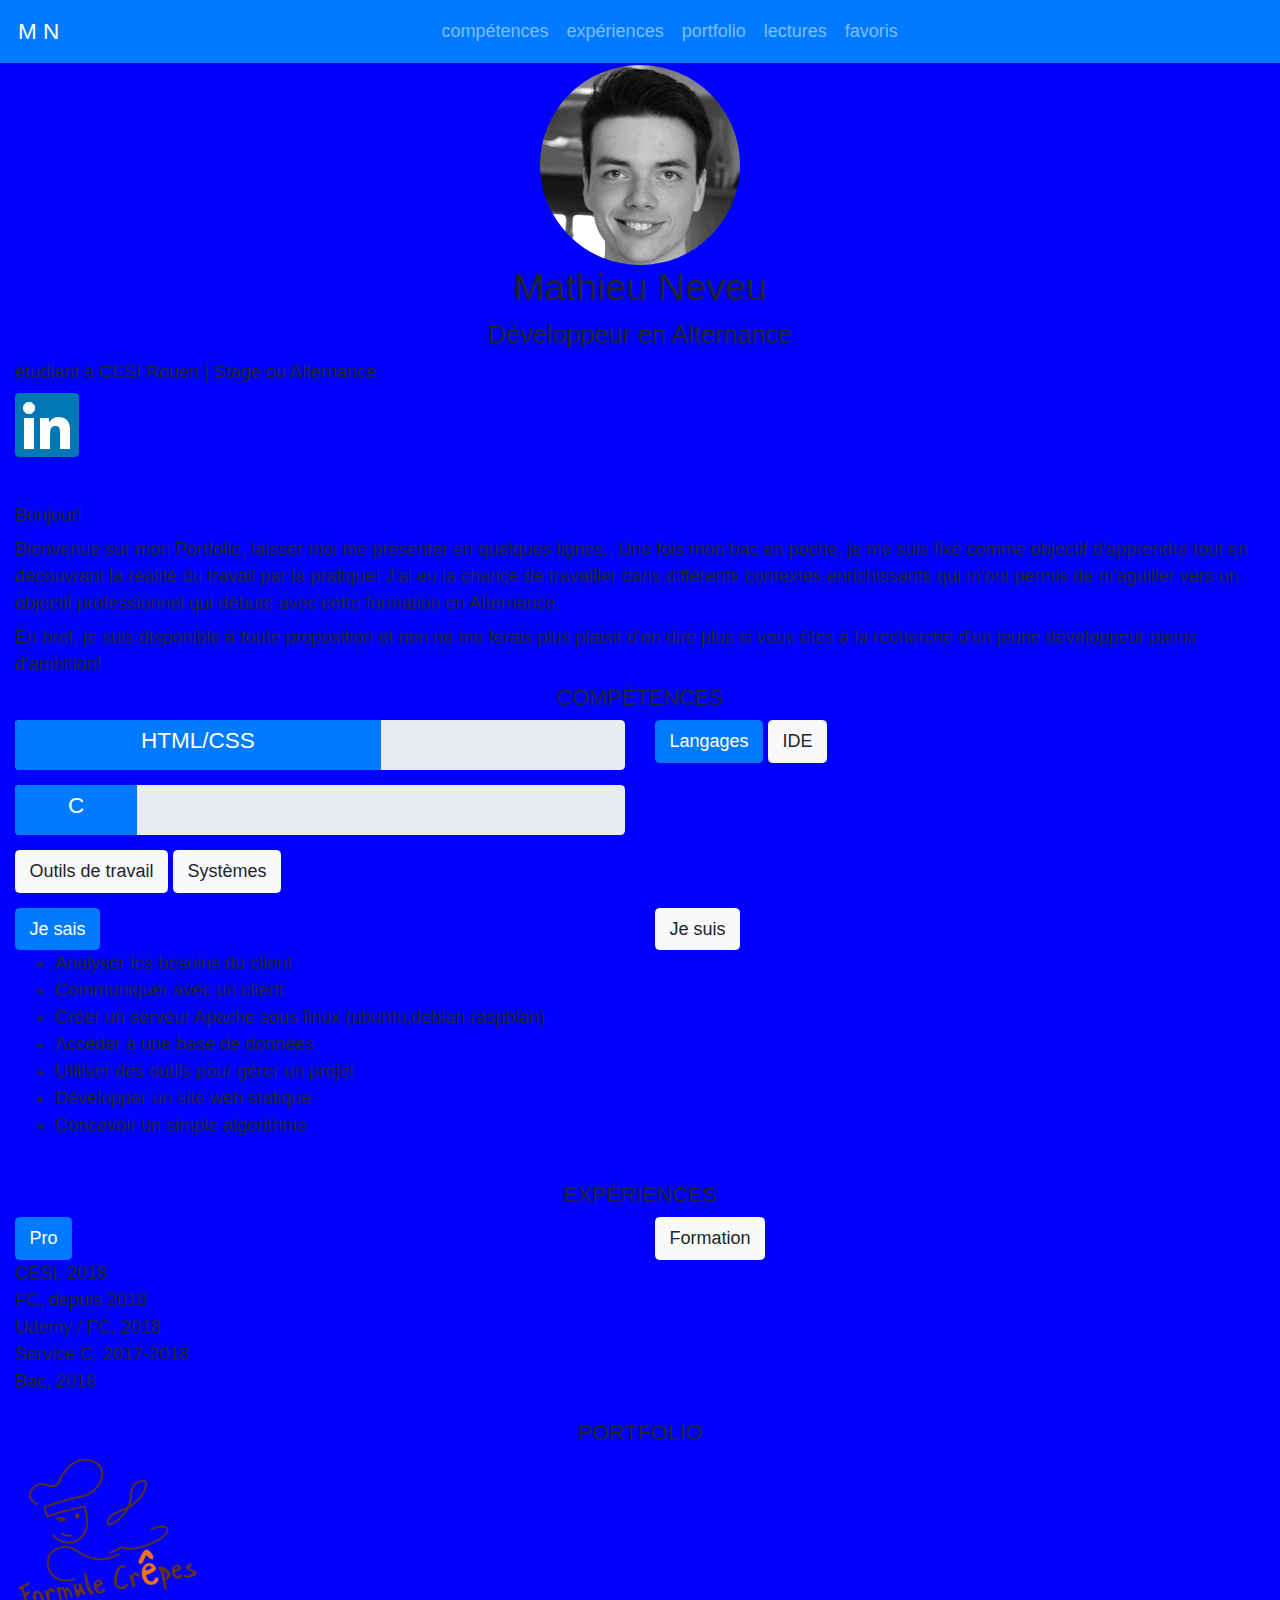
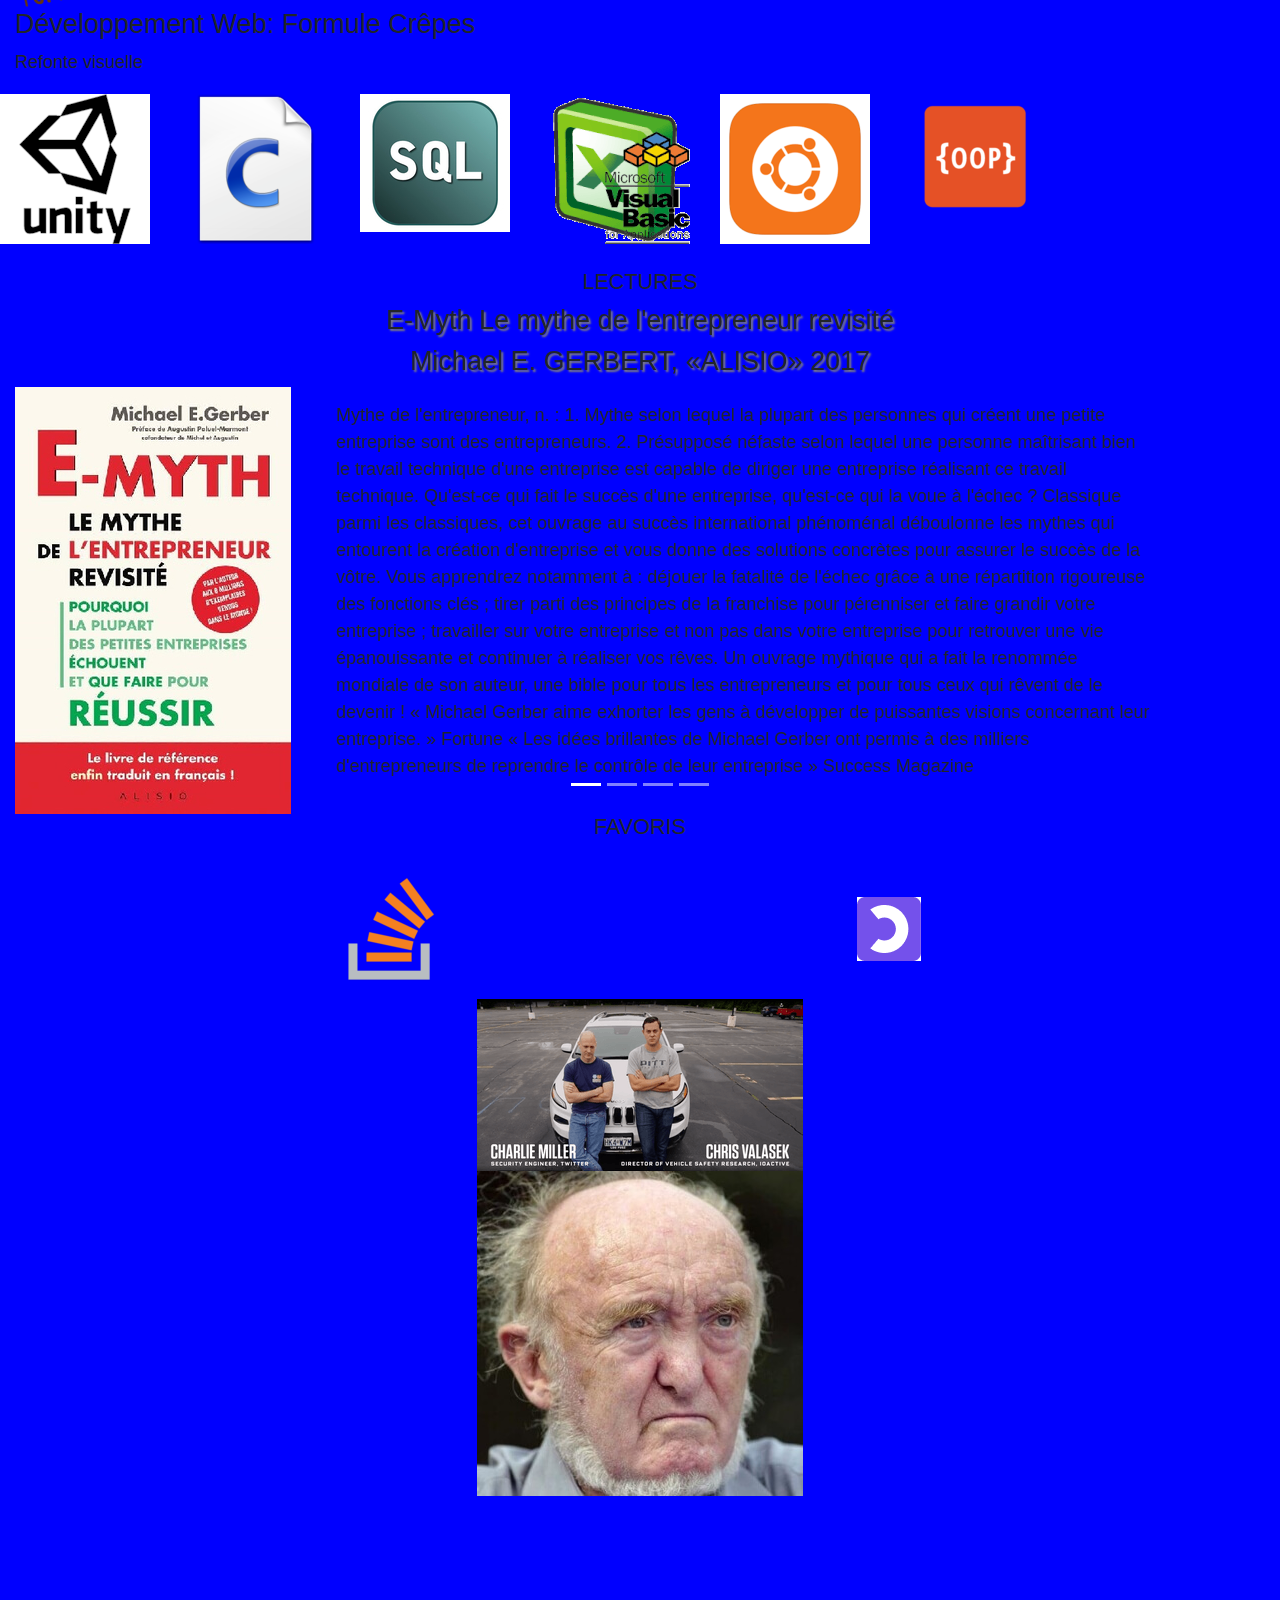
<file: index.html>
<!DOCTYPE HTML>
<html lang="fr">
	<head>
	<meta charset="utf-8">
	<meta name="viewport" content="width=device-width, initial-scale=1, shrink-to-fit=no">

		<link rel="stylesheet" href="bootstrap4/bootstrap-grid.css">
		<link rel="stylesheet" href="bootstrap4/bootstrap-grid.min.css">
		<link rel="stylesheet" href="bootstrap4/bootstrap-reboot.css">
		<link rel="stylesheet" href="bootstrap4/bootstrap-reboot.min.css">
		<link rel="stylesheet" href="bootstrap4/bootstrap.css">
		<link rel="stylesheet" href="bootstrap4/bootstrap.min.css">  
<!--fontawesom-->
		<link rel="stylesheet" href="https://use.fontawesome.com/releases/v5.1.1/css/all.css" integrity="sha384-O8whS3fhG2OnA5Kas0Y9l3cfpmYjapjI0E4theH4iuMD+pLhbf6JI0jIMfYcK3yZ" crossorigin="anonymous">
<!--		css-->
		<link rel="stylesheet" href="main.css">
		<link rel="stylesheet" href="grid-favs.css">
<!--		media Q-->
<!--		<576px	-->
		<link rel="stylesheet" media="screen and (max-width: 576px)" href="/mediaQ/extra_small.css"> 
<!--		≥576px	-->
		<link rel="stylesheet" media="all and (min-width: 576px) and (max-width:768px)" href="/mediaQ/small.css"> 
<!--		≥768px	 -->
		<link rel="stylesheet" media="all and (min-width: 768px) and (max-width:992px)" href="/mediaQ/medium.css">
<!--		≥992px	-->
		<link rel="stylesheet" media="all and (min-width:992px) and (max-width:1200px)" href="/mediaQ/Large.css">
<!--		≥1200px-->
		<link rel="stylesheet" media="screen and (min-width:1200px)" href="/mediaQ/extra_large.css">
	</head>
	<body>
		<header>		
			<nav class="navbar navbar-expand-lg navbar-dark bg-primary fixed-top justify-content-center">
  				<a class="navbar-brand" href="#me">M N</a>
  				<button class="navbar-toggler" type="button" data-toggle="collapse" data-target="#navbarNavAltMarkup" aria-controls="navbarNavAltMarkup" aria-expanded="false" aria-label="Toggle navigation">
    				<span class="navbar-toggler-icon"></span>
  				</button>
				<div class="collapse navbar-collapse justify-content-center" id="navbarNavAltMarkup">
					<div class="navbar-nav">
						<a class="nav-item nav-link" href="#skills">compétences</a>
						<a class="nav-item nav-link" href="#xp">expériences</a>
						<a class="nav-item nav-link" href="#portfolio">portfolio</a>
						<a class="nav-item nav-link" href="#read">lectures</a>
						<a class="nav-item nav-link" href="#favs">favoris</a>
					</div>
				</div>
			</nav>
		</header>
		<div id="me" class="section">
			<div class="container-fluid">
			  <div class="row">
				<div class="col-sm-12 img">
				  <img src="media/images/pp2019little.jpg" class="rounded-circle">
				</div>
				<div class="col-sm">
					<h1>Mathieu Neveu</h1>
					<h2>Développeur en Alternance</h2>
					<p class="d-none d-md-block">étudiant à CESI Rouen | Stage ou Alternance</p>
					<div class="row">	
						<div class="col d-md-none">
							<p>étudiant à CESI Rouen</p>
							<p>Stage ou Alternance</p>
						</div>
						<div class="col-3">
							<a href="https://www.linkedin.com/in/mathieu-neveu/">
								<img src="media/images/07_icones/linkedin.ico">
							</a>
						</div>
					</div>
					<div class="justify-content-center">
						<a href="docs/certificat_mathieu-neveu_apprenez-a-creer-votre-site-web-avec-html5-et-css3.pdf" target="_blank"> 
							<i class="fas fa-award justify-content-center"></i>  
						</a>
						<a href="docs/certificat_mathieu-neveu_le-machine-learning-est-il-l-avenir-de-l-homme.pdf" target="_blank"> 
							<i class="fas fa-award justify-content-center"></i>  
						</a>
					</div>
				</div>
			  </div>
			  <div class="row">
			  	<div class="col-12">
			  		<p>Bonjour! </p> <p>Bienvenue sur mon Portfolio, laisser moi me présenter en quelques lignes.. Une fois mon bac en poche, je me suis fixé comme objectif d'apprendre tout en découvrant la réalité du travail par la pratique! J'ai eu la chance de travailler dans différents contextes enrichissants qui m'ont permis de m'aguiller vers un objectif professionnel qui débute avec cette formation en Alternance.</p> <p>En bref, je suis disponible à toute proposition et rien ne me ferais plus plaisir d'en dire plus si vous êtes à la recherche d'un jeune développeur pleins d'ambition!</p>
			  	</div>
			  </div>
			</div>
		</div>
		<div id="skills" class="section">
			<h3>compétences</h3>
			<div class="container-fluid">
				<div class="row">
					<div class="col-12 col-sm-6 .col-md-8 .col-lg-8 .col-xl-10">
						<div class="progress progress-mobile"> <!-- bar de progression -->
                            <div class="progress-bar" role="progressbar" aria-orientation="vertical" aria-valuenow="60" aria-valuemin="0" aria-valuemax="100" style="width: 60%"> <!-- toutes ces valeures sont utiles pour les malentendants -->
                                <h5>HTML/CSS</h5>
                            </div>
                        </div>
                        <div class="progress progress-mobile">
                            <div class="progress-bar" role="progressbar" aria-orientation="vertical" aria-valuenow="20" aria-valuemin="0" aria-valuemax="100" style="width: 20%">
                                <h5>C</h5>
                            </div>
                        </div>
					</div>
					<div class="col-6 col-sm-6 .col-md-4 .col-lg-4 .col-xl-2 justify-content-center">
						<button type="button" class="btn btn-primary">Langages</button>
						<button type="button" class="btn btn-light">IDE</button>
					</div>
					<div class="col-6 col-sm-6 .col-md-4 .col-lg-4 .col-xl-2 justify-content-center">
						<a href="#"><button type="button" class="btn btn-light">Outils de travail</button></a>
						<a href="#"><button type="button" class="btn btn-light">Systèmes</button></a>
					</div>
				</div>
				<div class="row je">
					<div class="col-6">
						<a href="#"><button type="button" class="btn btn-primary">Je sais</button></a>
					</div>
					<div class="col-6">
						<a href="#"><button type="button" class="btn btn-light">Je suis</button></a>
					</div>
				</div>
				<div class="row">
					<div class="col-12">
						<ul>
							<li>Analyser les besoins du client</li>
							<li>Communiquer avec un client</li>
							<li>Créer un serveur Apache sous linux (ubuntu,debian,raspbian)</li>
							<li>Accéder à une base de données</li>
							<li>Utiliser des outils pour gérer un projet</li>
							<li>Développer un site web statique</li>
							<li>Concevoir un simple algorithme</li>
						</ul>
<!-- Bouton 'Je suis'
						<ul>
							<li>Dynamique</li>
							<li>Force de proposition</li>
							<li>Rigoureux</li>
							<li>Expérimenté</li>
							<li>Travailleur</li>
						</ul>
-->
					</div>
				</div>
			</div>
		</div>
		<div id="xp" class="section">
			<h3>expériences</h3>
			<div class="container-fluid">
				<div class="row">
					<div class="col-6">
						<a href="#"><button type="button" class="btn btn-primary">Pro</button></a>
					</div>
					<div class="col-6">
						<a href="#"><button type="button" class="btn btn-light">Formation</button></a>
					</div>
				</div>
				<div class="row">
					<div class="col-12">
						CESI, 2018 	
					</div>
					<div class="col-12">
						FC, depuis 2018
					</div>
					<div class="col-12">
						Udemy / FC, 2018
					</div>
					<div class="col-12">
						Service C, 2017-2018
					</div>
					<div class="col-12">
						Bac, 2016
					</div>
				</div>
			</div>
		</div>
		<div id="portfolio" class="section">
		<h3>portfolio</h3>
			<div class="container-fluid">
				<div class="row">
					<div class="col-4">
						<img src="media/images/04_projets/fclogo.png">
					</div>
					<div class="col-12">
						<h4>Développement Web: Formule Crêpes</h4>
						<p>Refonte visuelle</p>
					</div>
				</div>
			</div>
			<div class="row">
				<a href="#">
					<div class="col-6 col-sm-6 .col-md-8 .col-lg-8 .col-xl-10">
						<img src="media/images/04_projets/UnityIcon.png">
					</div>
				</a>
				<a href="#">
					<div class="col-6 col-sm-6 .col-md-8 .col-lg-8 .col-xl-10">
						<img src="media/images/04_projets/lc.png">
					</div>
				</a>
				<a href="#">
					<div class="col-6 col-sm-6 .col-md-8 .col-lg-8 .col-xl-10">
						<img src="media/images/04_projets/logosqlactionfirst.jpg">
					</div>
				</a>
				<a href="#">
					<div class="col-6 col-sm-6 .col-md-8 .col-lg-8 .col-xl-10">
						<img src="media/images/04_projets/excelvba.gif">
					</div>
				</a>
				<a href="#">
					<div class="col-6 col-sm-6 .col-md-8 .col-lg-8 .col-xl-10">
						<img src="media/images/04_projets/imageubuntu.png">
					</div>
				</a>
				<a href="#">
					<div class="col-6 col-sm-6 .col-md-8 .col-lg-8 .col-xl-10">
						<img src="media/images/04_projets/poooop.png">
					</div>
				</a>
			</div>
		</div>
		<div id="read" class="container-fluid section">
			<h3>lectures</h3>
			<div id="carouselReadingIndicators" class="carousel slide" data-ride="carousel">
				<ol class="carousel-indicators">
					<li data-target="#carouselReadingIndicators" data-slide-to="0" class="active"></li>
					<li data-target="#carouselReadingIndicators" data-slide-to="1"></li>
					<li data-target="#carouselReadingIndicators" data-slide-to="2"></li>
					<li data-target="#carouselReadingIndicators" data-slide-to="3"></li>
				</ol>
				<div class="carousel-inner">
					<div class="carousel-item active" id="emyth">
						<h4>E-Myth Le mythe de l'entrepreneur revisité</h4>
						<h4>Michael E. GERBERT, «ALISIO» 2017</h4>
						<div class="stars">
							<i class="fas fa-star"></i>
							<i class="fas fa-star"></i>
							<i class="fas fa-star"></i>
							<i class="far fa-star"></i>
							<i class="far fa-star"></i>
						</div>
						<div id="slide_0" class="slide">
							<img src="media/images/06_lectures/resized/e_MythLemythedelentrepreneurrevisite.jpg">
							<div id="resume">
								<p class="d-none d-lg-block">Mythe de l'entrepreneur, n. : 1. Mythe selon lequel la plupart des personnes qui créent une petite entreprise sont des entrepreneurs. 2. Présupposé néfaste selon lequel une personne maîtrisant bien le travail technique d'une entreprise est capable de diriger une entreprise réalisant ce travail technique.
									Qu'est-ce qui fait le succès d'une entreprise, qu'est-ce qui la voue à l'échec ? Classique parmi les classiques, cet ouvrage au succès international phénoménal déboulonne les mythes qui entourent la création d'entreprise et vous donne des solutions concrètes pour assurer le succès de la vôtre. Vous apprendrez notamment à :
							déjouer la fatalité de l'échec grâce à une répartition rigoureuse des fonctions clés ;
							tirer parti des principes de la franchise pour pérenniser et faire grandir votre entreprise ;
							travailler sur votre entreprise et non pas dans votre entreprise pour retrouver une vie épanouissante et continuer à réaliser vos rêves.
							Un ouvrage mythique qui a fait la renommée mondiale de son auteur, une bible pour tous les entrepreneurs et pour tous ceux qui rêvent de le devenir !
							« Michael Gerber aime exhorter les gens à développer de puissantes visions concernant leur entreprise. » Fortune
							« Les idées brillantes de Michael Gerber ont permis à des milliers d'entrepreneurs de reprendre le contrôle de leur entreprise » Success Magazine</p>
							</div>
						</div>
					</div>
					<div class="carousel-item" id="booster_crea">
						<h4>2H Chrono pour booster ma créativité</h4>
						<h4>Alexis BOTAYA, «DUNOD» 2017</h4>
						<div id="slide_1"  class="slide">
							<img src="media/images/06_lectures/resized/2H_chronopourboostermacreativite.jpg">
							<div id="resume">
<!--
								<div class="stars">
									<i class="far fa-star"></i>
									<i class="far fa-star"></i>
									<i class="far fa-star"></i>
									<i class="far fa-star"></i>
									<i class="far fa-star"></i>
								</div>
-->
								 <p class="d-none d-lg-block">Faites-vous partie de ceux qui sont épatés par le talent artistique, créatif, ambitieux de vos proches ou collègues en se demandant « Comment font-ils pour avoir des idées pareilles et si géniales » ? Et s’il était temps pour vous aussi d’être créatif ?2h Chrono pour booster ma créativité est le petit livre pratique pour révéler votre talent caché (si si vous en avez un, rassurez-vous) et vous donner les moyens de montrer toute votre inventivité !Conçu pour être lu et applicable rapidement, grâce aux nombreux infographies et exercices, il est nourri d'exemples, conseils et témoignages.</p> 
							</div>
						</div>
					</div>
					<div class="carousel-item" id="vie_cercle">
						<h4>La vie est un cercle</h4>
						<h4>Inez VAN OORD, «Guy Trédaniel éditeur» 2017</h4>
						<div class="stars">
							<i class="fas fa-star"></i>
							<i class="fas fa-star"></i>
							<i class="fas fa-star"></i>
							<i class="far fa-star"></i>
							<i class="far fa-star"></i>
						</div>
						<div id="slide_2"  class="slide">
							<img src="media/images/06_lectures/resized/Lavieestuncercle.jpg">
							<div id="resume">
								<p class="d-none d-lg-block">« Le cercle de vie est un panneau indicateur, une boussole intérieure. Non pas pour nous envoyer vers le nord ou vers le sud, mais vers le centre, vers l'essence, l'endroit le plus précieux où tout converge. Le plus bel endroit où l'on puisse être. » Qu'est-ce qui motive réellement nos choix et nos actions ? Est-ce uniquement notre bien-être personnel et le profit que l'on peut en tirer ? Ou nos motivations sont-elles plus compliquées, mêlant nos valeurs, nos idéaux, nos rapports aux autres, notre besoin de créer des relations humaines profondes ? Dans La vie est un cercle, Inez van Oord nous raconte ses propres leçons de vie sous la forme d'un voyage à travers le cercle : de la naissance d'une idée à la création des magazines Seasons et Happinez, des succès aux échecs, mettant en lumière la possibilité incessante de se réinventer, en repartant à zéro. Suivez le chemin de votre boussole intérieure dans le cercle de votre vie pour agir et lâcher prise.</p>
							</div>
						</div>
					</div>
					<div class="carousel-item" id="drobots_dhommes">
						<h4>Des Robots et des Hommes</h4>
						<h4>Laurence DEVILLERS, «PLON» 2017</h4>
						<div class="stars">
							<i class="fas fa-star"></i>
							<i class="fas fa-star"></i>
							<i class="fas fa-star"></i>
							<i class="fas fa-star"></i>
							<i class="fas fa-star-half-alt"></i>
						</div>
						<div id="slide_3" class="slide">
							<img src="media/images/06_lectures/resized/_desRobotsetdesHommes.jpg">
							<div id="resume">
								<p class="d-none d-lg-block">En imaginant des solutions pragmatiques combinant avancées technologiques et réflexions philosophiques, "Des robots et des hommes" a pour but d'expliquer à partir des mythes et fantasmes qui l'entourent, l'intelligence artificielle des robots et de préparer demain en proposant que ces futurs compagnons empathiques suivent des commandements éthiques. Laurence Devillers illustre son propos à l'aide de récits de fiction qui se déroulent dans un avenir proche, montrant l'impact sociétal que ces objets pas comme les autres auront sur nos sociétés. Que souhaitons-nous faire de ces machines artificiellement intelligentes et affectives dans notre société ? Comment vont-elles nous transformer ? Les robots nous promettent-ils le meilleur ou le pire des mondes ?</p>
							</div>
						</div>
					</div>
				</div>
			</div>
		</div>
		<div id="favs" class="section">
			<h3>favoris</h3>
			<div class="container bloc1">
<!--		row 1-->
				<div class="element" id="element-row1-1">
					<a href="#">
						<img src="media/images/05_favoris/stackoverflowlogo.png">
					</a>
				</div>
				<div class="element" id="element-row1-2">
					<a href="#">
						<img src="media/images/05_favoris/opc.png">
					</a>
				</div>
<!--			row 2-->
				<div class="element" id="element-row2-1">
					<a href="#">
						<img src="media/images/05_favoris/jeephacked.png">
					</a>
				</div>
<!--			row 3-->
				<div class="element" id="element-row3-1">
					<a href="#">
						<img src="media/images/05_favoris/ajacquard.jpg">
					</a>
				</div>
			</div>
		</div>
		<script src="js/jquery-3.2.1.min.js"></script>
		<script src="js/bootstrap.bundle.js"></script>	
		<script src="js/bootstrap.bundle.js.map"></script>
		<script src="js/bootstrap.bundle.min.js.map"></script>
		<script src="js/bootstrap.js.map"></script>
		<script src="js/bootstrap.bundle.min.js"></script>
		<script src="js/bootstrap.js"></script>
		<script src="js/bootstrap.min.js"></script>
		<script src="js/bootstrap.min.js.map"></script>
	</body>
</html>
</file>
<file: main.css>
*, *:before, *:after{
    -moz-box-sizing: border-box; 
    -webkit-box-sizing: border-box; 
    box-sizing: border-box;
}
body{
	height: 500vh;
	width: 100%;
}
*{
	font-size: 18px;
}
h1{
	font-size: 2.1em;
	text-align: center;
}
h2{
	font-size: 1.4em;
	text-align: center; 
}
h3{
	font-size: 1.2em;
	text-align: center;
	text-transform: uppercase;
}
p{
	font-size: 
}
.blue_divider{
    width: 250px;
    height: 4px;
    background: #12294d;
    margin: 0 auto;
}
.section{
	width: 100%;
}
/*me*/
#me{
	margin-top: 65px;
}
#me p{
	margin-bottom: 7px;
}
#me .img{
	text-align: center;
}
.fa-award{
    font-size: 1.7em;
    padding: 4px;
    color: #fa7217;
}
.un{
/*	background-color: pink;*/
}
.container{
/*	background-color: yellow;*/
}
/*skills*/
#skills{
	margin-bottom: 25px;
}
.progress-mobile{
	margin-bottom: 15px;
    height: 50px;
}
.je{
	margin-top: 15px;
}
/*xp*/
#xp{
	margin-bottom: 25px;
}
/*portfolio*/
#portfolio{
	margin-bottom: 25px;
}
/*reading*/
#reading{
	background-color: white;
	margin: 25px 0;
}
.carousel-control-prev-icon:after{
	/*content: '<';*/
	font-size: 55px;
	color: #12294d;
}
.carousel-control-next-icon:after{
	/*content: '>';*/
	font-size: 55px;
	color: #12294d;
}
.carousel-item{
/*	color: #12294d;*/
}
.carousel-item h3, .carousel-item h4{
	text-align: center;
}
.carousel-item h3{
	font-style: italic;
	color: #12294d;
}
.carousel-item h4{
	text-shadow: 2px 2px 2px grey;
}
.slide{
	display: flex;
	align-items: center;
}
.slide p{
	float: right;
	padding: 0 115px 0 45px;
/*	text-align: justify;*/
}
.slide img{
	/*padding: 0 0 0 150px;*/
}
.stars{
	margin-bottom: 5px;
	color: #12294d;
}
#resume{
	display: flex;
	flex-direction: column;
	justify-content: center;
	align-items: center;
}
/*favs*/
</file>
<file: grid-favs.css>
.container{
	width: 80%;
	display: grid;
	grid-template-columns: repeat(2,1fr);
	justify-items:center;
	align-items: center;
	grid-gap: 2px;
}
.bloc1{	
	grid-template-rows: repeat(4,160px);
/*
	grid-template-areas: 
						'er1c3 er1c1 er1c2'
						'er2c2 er2c3 er2c1'
						'er3c1 er3c2 er3c3';
*/
}
.element{
/*	background-color: darkblue;*/
}
#element-row1-1{
	grid-area: er1c1;
	grid-row: 1 / 2;
	grid-column: 1 / 2;
/*	justify-self: center;*/
}
#element-row1-2{
	grid-area: er1c2;
	grid-row: 1 / 2;
	grid-column: 2 / 3;
}
#element-row2-1{
	grid-area: er2c1;
	grid-row: 2 / 3;
	grid-column: 1 / 3;
}
#element-row3-1{
	grid-area: er3c1;
	grid-row: 3 / 5;
	grid-column: 1 / 3;
}
.yellow {
	background-color: yellow;
}
.green{
	background-color: green;
}
.blue{
	background-color: blue;
}
</file>
<file: mediaQ/extra_small.css>
body{
	background-color: red;
}
.big_me{
	display: none;
}
.mq-resume-livre{
	display: none;
}
</file>
<file: mediaQ/small.css>
body{
	background-color: purple;
}
</file>
<file: mediaQ/medium.css>
body{
	background-color: brown;
}
</file>
<file: mediaQ/Large.css>
body{
	background-color: green;
}
</file>
<file: mediaQ/extra_large.css>
body{
	background-color: blue;
}
</file>
